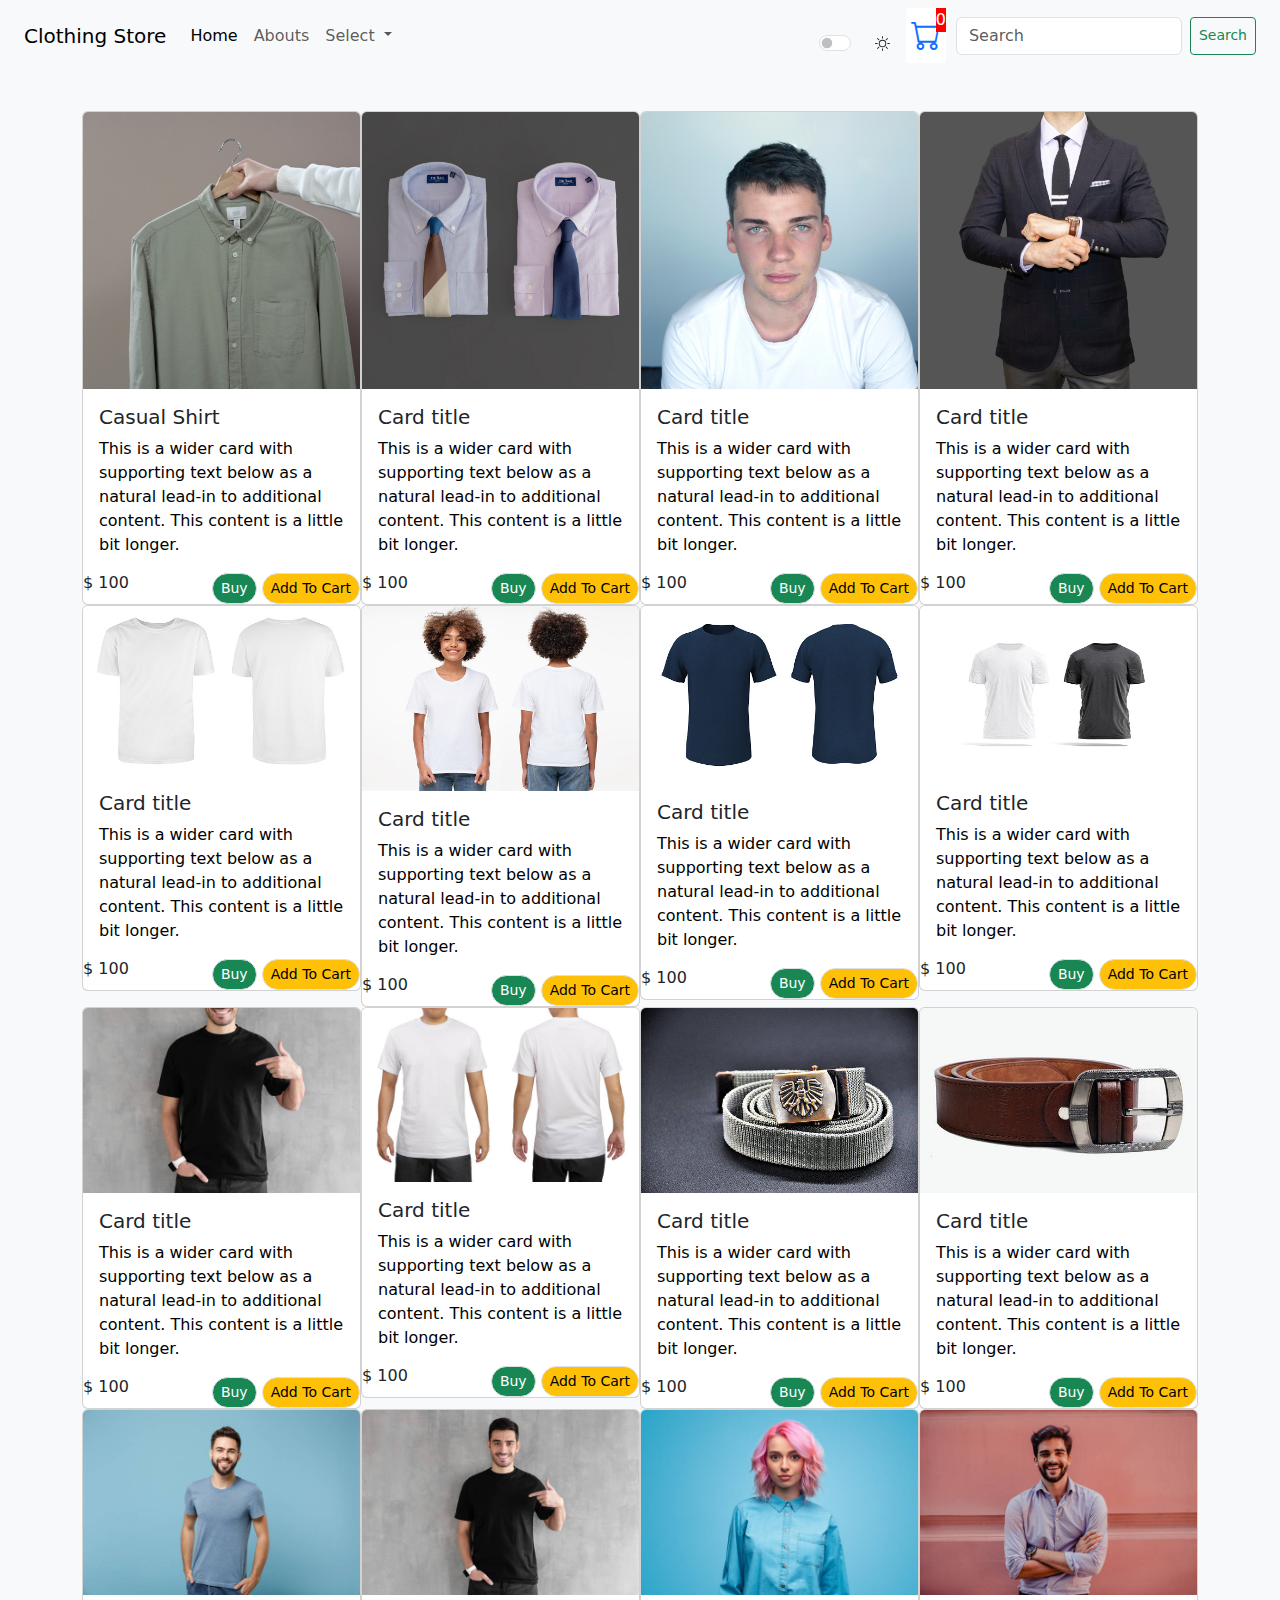
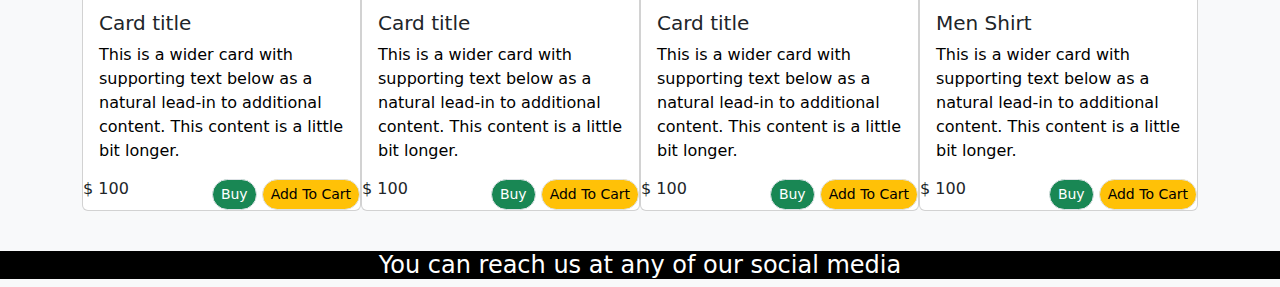
<file: src/index.html>
<!DOCTYPE html>
<html lang="en">
<head>
    <meta charset="UTF-8">
    <meta http-equiv="X-UA-Compatible" content="IE=edge">
    <meta name="viewport" content="width=device-width, initial-scale=1.0">
    <title>Clothing store</title>
    <!-- font -->
    <link rel="preconnect" href="https://fonts.googleapis.com">
    <link rel="preconnect" href="https://fonts.gstatic.com" crossorigin>
    <link href="https://fonts.googleapis.com/css2?family=Kdam+Thmor+Pro&family=Pacifico&family=Righteous&display=swap"
     rel="stylesheet">
     <!-- icon -->
    <link rel="stylesheet" href="https://cdn.jsdelivr.net/npm/bootstrap-icons@1.8.3/font/bootstrap-icons.css">

    <!-- Bootstrap -->
    <link rel="stylesheet" href="	https://cdn.jsdelivr.net/npm/bootstrap@5.2.0-beta1/dist/css/bootstrap.min.css">
    <!-- normal css -->
    <link rel="stylesheet" href="../css/style.css">
</head>
<body>
    <!-- nav bar -->
    <div class="container-fluid">
        <nav class="navbar navbar-expand-sm bg-light">
            <div class="container-fluid">
                <a class="navbar-brand" href="#">Clothing Store</a>
                <button class="navbar-toggler" type="button" data-bs-toggle="collapse" data-bs-target="#navbarSupportedContent"
                    aria-controls="navbarSupportedContent" aria-expanded="false" aria-label="Toggle navigation">
                    <span class="navbar-toggler-icon"></span>
                </button>
                <div class="collapse navbar-collapse" id="navbarSupportedContent">
                    <ul class="navbar-nav me-auto mb-2 mb-lg-0">
                        <li class="nav-item">
                            <a class="nav-link active" aria-current="page" href="#">Home</a>
                        </li>
                        <li class="nav-item">
                            <a class="nav-link" href="#end">Abouts</a>
                        </li>
                        <li class="nav-item dropdown">
                            <a class="nav-link dropdown-toggle" href="#" id="navbarDropdown" role="button"
                                data-bs-toggle="dropdown" aria-expanded="false">
                                Select
                            </a>
                            <ul class="dropdown-menu" aria-labelledby="navbarDropdown">
                                <li><a class="dropdown-item" href="#Casualshirt">Casual shirt</a></li>
                                <li><a class="dropdown-item" href="#Officeshirt">Office shirt</a></li>
                                <li><a class="dropdown-item" href="#Tshirt">T shirt</a></li>
                                <li><a class="dropdown-item" href="#MenSuit">Men Suit</a></li>
                                <li><a class="dropdown-item" href="#menshirt">Men Shirt</a></li>
                                <li>
                                    <hr class="dropdown-divider">
                                </li>
                                <li><a class="dropdown-item" href="#">Something else here</a></li>
                            </ul>
                        </li>
                    </ul>
                    <!-- swich toggle for light and black -->
                    <div class="form-check form-switch ms-auto mt-3 me-3 data-bs-toggle="tooltip" data-bs-placement="top" title="Dark Mode">
                        <label class="form-check-label ms-3" for="lightSwitch">
                            <svg xmlns="http://www.w3.org/2000/svg" width="15" height="15" fill="currentColor" class="bi bi-brightness-high"
                                viewBox="0 0 16 16">
                                <path
                                    d="M8 11a3 3 0 1 1 0-6 3 3 0 0 1 0 6zm0 1a4 4 0 1 0 0-8 4 4 0 0 0 0 8zM8 0a.5.5 0 0 1 .5.5v2a.5.5 0 0 1-1 0v-2A.5.5 0 0 1 8 0zm0 13a.5.5 0 0 1 .5.5v2a.5.5 0 0 1-1 0v-2A.5.5 0 0 1 8 13zm8-5a.5.5 0 0 1-.5.5h-2a.5.5 0 0 1 0-1h2a.5.5 0 0 1 .5.5zM3 8a.5.5 0 0 1-.5.5h-2a.5.5 0 0 1 0-1h2A.5.5 0 0 1 3 8zm10.657-5.657a.5.5 0 0 1 0 .707l-1.414 1.415a.5.5 0 1 1-.707-.708l1.414-1.414a.5.5 0 0 1 .707 0zm-9.193 9.193a.5.5 0 0 1 0 .707L3.05 13.657a.5.5 0 0 1-.707-.707l1.414-1.414a.5.5 0 0 1 .707 0zm9.193 2.121a.5.5 0 0 1-.707 0l-1.414-1.414a.5.5 0 0 1 .707-.707l1.414 1.414a.5.5 0 0 1 0 .707zM4.464 4.465a.5.5 0 0 1-.707 0L2.343 3.05a.5.5 0 1 1 .707-.707l1.414 1.414a.5.5 0 0 1 0 .708z" />
                            </svg>
                        </label>
                        <input class="form-check-input" type="checkbox" id="lightSwitch" />
                    </div>
                    <!-- icon for cart -->
                    <div class="cart">
                        <a href="cart.html"><i class="bi bi-cart icon data-bs-toggle="tooltip" data-bs-placement="top" title="Cart"></i></a>
                        <div class="conting" id="cart-number">0</div>
                    </div>
                    <!-- form -->
                    <form class="d-flex" role="search">
                        <input class="form-control me-2" type="search" placeholder="Search" aria-label="Search">
                        <button class="btn btn-outline-success btn-sm" type="submit">Search</button>
                    </form>
                </div>
            </div>
        </nav>
    </div>

    <!-- card -->
    <div class="container">
        <div class="row">
            <div class="card-group con">
                <div class="col-md-3">
                    <div class="card">
                        <img src="./image/img-1.jpg" class="card-img-top" alt="...">
                        <div class="card-body">
                            <h5 class="card-title">Casual Shirt</h5>
                            <p class="card-text">This is a wider card with supporting text below as a natural lead-in to additional
                                content. This content is a little bit longer.</p>
                        </div>
                        <div class="amount">
                            <h6>$ 100</h6>
                            <div class="zero">
                                <a href="buying.html" class="btn btn-success btn-sm border" id="buy">Buy</a>
                                <a href="#" class="btn btn-warning btn-sm border" id="cart">Add To Cart</a>
                            </div>
                            <!-- <div class="zero">
                                <i class="bi bi-dash" id="minus"></i>
                                <div class="quantity" id="numberCount">0</div>
                                <i class="bi bi-plus" id="plus"></i>
                            </div> -->
                        </div>
                    </div>
                </div>
                <div class="col-md-3">
                    <div class="card">
                        <img src="./image/img-2.jpg" class="card-img-top" alt="...">
                        <div class="card-body">
                            <h5 class="card-title">Card title</h5>
                            <p class="card-text">This is a wider card with supporting text below as a natural lead-in to additional
                                content. This content is a little bit longer.</p>
                        </div>
                        <div class="amount">
                            <h6>$ 100</h6>
                            <div class="zero">
                                <a href="buying.html" class="btn btn-success btn-sm border" id="buy">Buy</a>
                                <a href="#" class="btn btn-warning btn-sm border" id="cart2">Add To Cart</a>
                            </div>
                        </div>
                    </div>
                </div>
                <div class="col-md-3">
                    <div class="card">
                        <img src="./image/img-3.jpg" class="card-img-top" alt="...">
                        <div class="card-body">
                            <h5 class="card-title">Card title</h5>
                            <p class="card-text">This is a wider card with supporting text below as a natural lead-in to additional
                                content. This content is a little bit longer.</p>
                            </div>
                            <div class="amount">
                                <h6>$ 100</h6>
                                <div class="zero">
                                    <a href="buying.html" class="btn btn-success btn-sm border" id="buy">Buy</a>
                                    <a href="#" class="btn btn-warning btn-sm border" id="cart3">Add To Cart</a>
                                </div>
                            </div>
                    </div>
                </div>
                <div class="col-md-3">
                    <div class="card">
                        <img src="./image/img-4.jpg" class="card-img-top" alt="...">
                        <div class="card-body">
                            <h5 class="card-title">Card title</h5>
                            <p class="card-text">This is a wider card with supporting text below as a natural lead-in to additional
                                content. This content is a little bit longer.</p>
                        </div>
                        <div class="amount">
                            <h6>$ 100</h6>
                            <div class="zero">
                                <a href="buying.html" class="btn btn-success btn-sm border" id="buy">Buy</a>
                                <a href="#" class="btn btn-warning btn-sm border" id="cart4">Add To Cart</a>
                            </div>
                        </div>
                    </div>
                </div>
                <div class="col-md-3">
                    <div class="card">
                        <img src="./image/image5.jpg" class="card-img-top" alt="...">
                        <div class="card-body">
                            <h5 class="card-title">Card title</h5>
                            <p class="card-text">This is a wider card with supporting text below as a natural lead-in to additional
                                content. This content is a little bit longer.</p>
                        </div>
                        <div class="amount">
                            <h6>$ 100</h6>
                            <div class="zero">
                                <a href="buying.html" class="btn btn-success btn-sm border" id="buy">Buy</a>
                                <a href="#" class="btn btn-warning btn-sm border" id="cart5">Add To Cart</a>
                            </div>
                        </div>
                    </div>
                </div>
                <div class="col-md-3">
                    <div class="card">
                        <img src="./image/image6.jpg" class="card-img-top" alt="...">
                        <div class="card-body">
                            <h5 class="card-title">Card title</h5>
                            <p class="card-text">This is a wider card with supporting text below as a natural lead-in to additional
                                content. This content is a little bit longer.</p>
                        </div>
                        <div class="amount">
                            <h6>$ 100</h6>
                            <div class="zero">
                                <a href="buying.html" class="btn btn-success btn-sm border" id="buy">Buy</a>
                                <a href="#" class="btn btn-warning btn-sm border" id="cart6">Add To Cart</a>
                            </div>
                        </div>
                    </div>
                </div>
                <div class="col-md-3">
                    <div class="card">
                        <img src="./image/image7.jpg" class="card-img-top" alt="...">
                        <div class="card-body">
                            <h5 class="card-title">Card title</h5>
                            <p class="card-text">This is a wider card with supporting text below as a natural lead-in to additional
                                content. This content is a little bit longer.</p>
                        </div>
                        <div class="amount">
                            <h6>$ 100</h6>
                            <div class="zero">
                                <a href="buying.html" class="btn btn-success btn-sm border" id="buy">Buy</a>
                                <a href="#" class="btn btn-warning btn-sm border" id="cart7">Add To Cart</a>
                            </div>
                        </div>
                    </div>
                </div>
                <div class="col-md-3">
                    <div class="card">
                        <img src="./image/image8.jpg" class="card-img-top" alt="...">
                        <div class="card-body">
                            <h5 class="card-title">Card title</h5>
                            <p class="card-text">This is a wider card with supporting text below as a natural lead-in to additional
                                content. This content is a little bit longer.</p>
                        </div>
                        <div class="amount">
                            <h6>$ 100</h6>
                            <div class="zero">
                                <a href="buying.html" class="btn btn-success btn-sm border" id="buy">Buy</a>
                                <a href="#" class="btn btn-warning btn-sm border" id="cart8">Add To Cart</a>
                            </div>
                        </div>
                    </div>
                </div>
                <div class="col-md-3">
                    <div class="card">
                        <img src="./image/image9.jpg" class="card-img-top" alt="...">
                        <div class="card-body">
                            <h5 class="card-title">Card title</h5>
                            <p class="card-text">This is a wider card with supporting text below as a natural lead-in to additional
                                content. This content is a little bit longer.</p>
                        </div>
                        <div class="amount">
                            <h6>$ 100</h6>
                            <div class="zero">
                                <a href="buying.html" class="btn btn-success btn-sm border" id="buy">Buy</a>
                                <a href="#" class="btn btn-warning btn-sm border" id="cart9">Add To Cart</a>
                            </div>
                        </div>
                    </div>
                </div>
                <div class="col-md-3">
                    <div class="card">
                        <img src="./image/image10.jpg" class="card-img-top" alt="...">
                        <div class="card-body">
                            <h5 class="card-title">Card title</h5>
                            <p class="card-text">This is a wider card with supporting text below as a natural lead-in to additional
                                content. This content is a little bit longer.</p>
                        </div>
                        <div class="amount">
                            <h6>$ 100</h6>
                            <div class="zero">
                                <a href="buying.html" class="btn btn-success btn-sm border" id="buy">Buy</a>
                                <a href="#" class="btn btn-warning btn-sm border" id="cart10">Add To Cart</a>
                            </div>
                        </div>
                    </div>
                </div>
                <div class="col-md-3">
                    <div class="card">
                        <img src="./image/image11.jpg" class="card-img-top" alt="...">
                        <div class="card-body">
                            <h5 class="card-title">Card title</h5>
                            <p class="card-text">This is a wider card with supporting text below as a natural lead-in to additional
                                content. This content is a little bit longer.</p>
                        </div>
                        <div class="amount">
                            <h6>$ 100</h6>
                            <div class="zero">
                                <a href="buying.html" class="btn btn-success btn-sm border" id="buy">Buy</a>
                                <a href="#" class="btn btn-warning btn-sm border" id="cart11">Add To Cart</a>
                            </div>
                        </div>
                    </div>
                </div>
                <div class="col-md-3">
                    <div class="card">
                        <img src="./image/image12.jpg" class="card-img-top" alt="...">
                        <div class="card-body">
                            <h5 class="card-title">Card title</h5>
                            <p class="card-text">This is a wider card with supporting text below as a natural lead-in to additional
                                content. This content is a little bit longer.</p>
                        </div>
                        <div class="amount">
                            <h6>$ 100</h6>
                            <div class="zero">
                                <a href="buying.html" class="btn btn-success btn-sm border" id="buy">Buy</a>
                                <a href="#" class="btn btn-warning btn-sm border" id="cart12">Add To Cart</a>
                            </div>
                        </div>
                    </div>
                </div>
                <div class="col-md-3">
                    <div class="card">
                        <img src="./image/image13.jpg" class="card-img-top" alt="...">
                        <div class="card-body">
                            <h5 class="card-title">Card title</h5>
                            <p class="card-text">This is a wider card with supporting text below as a natural lead-in to additional
                                content. This content is a little bit longer.</p>
                        </div>
                        <div class="amount">
                            <h6>$ 100</h6>
                            <div class="zero">
                                <a href="buying.html" class="btn btn-success btn-sm border" id="buy">Buy</a>
                                <a href="#" class="btn btn-warning btn-sm border" id="cart13">Add To Cart</a>
                            </div>
                        </div>
                    </div>
                </div>
                <div class="col-md-3">
                    <div class="card">
                        <img src="./image/image14.jpg" class="card-img-top" alt="...">
                        <div class="card-body">
                            <h5 class="card-title">Card title</h5>
                            <p class="card-text">This is a wider card with supporting text below as a natural lead-in to additional
                                content. This content is a little bit longer.</p>
                        </div>
                        <div class="amount">
                            <h6>$ 100</h6>
                            <div class="zero">
                                <a href="buying.html" class="btn btn-success btn-sm border" id="buy">Buy</a>
                                <a href="#" class="btn btn-warning btn-sm border" id="cart14">Add To Cart</a>
                            </div>
                        </div>
                    </div>
                </div>
                <div class="col-md-3">
                    <div class="card">
                        <img src="./image/image15.jpg" class="card-img-top" alt="...">
                        <div class="card-body">
                            <h5 class="card-title">Card title</h5>
                            <p class="card-text">This is a wider card with supporting text below as a natural lead-in to additional
                                content. This content is a little bit longer.</p>
                        </div>
                        <div class="amount">
                            <h6>$ 100</h6>
                            <div class="zero">
                                <a href="buying.html" class="btn btn-success btn-sm border" id="buy">Buy</a>
                                <a href="#" class="btn btn-warning btn-sm border" id="cart15">Add To Cart</a>
                            </div>
                        </div>
                    </div>
                </div>
                <div class="col-md-3">
                    <div class="card">
                        <img src="./image/image16.jpg" class="card-img-top" alt="...">
                        <div class="card-body">
                            <h5 class="card-title" id="menshirt">Men Shirt</h5>
                            <p class="card-text">This is a wider card with supporting text below as a natural lead-in to additional
                                content. This content is a little bit longer.</p>
                        </div>
                        <div class="amount">
                            <h6>$ 100</h6>
                            <div class="zero">
                                <a href="buying.html" class="btn btn-success btn-sm border" id="buy">Buy</a>
                                <a href="#" class="btn btn-warning btn-sm border" id="cart16">Add To Cart</a>
                            </div>
                        </div>
                    </div>
                </div>
            </div>
        </div>
    </div>
    <!-- footer -->
    <div class="justify-content-center text-center botton" id="#end">
        <footer><h4>You can reach us at any of our social media</h4></footer>
    </div>
    
    <!-- Bootstrap js -->
    <script src="	https://cdn.jsdelivr.net/npm/bootstrap@5.2.0-beta1/dist/js/bootstrap.bundle.min.js"></script>
    <!-- normal js -->
    <script src="script.js"></script>
    <script src="main.js"></script>
    <script src="light.js"></script>
</body>
</html>
</file>
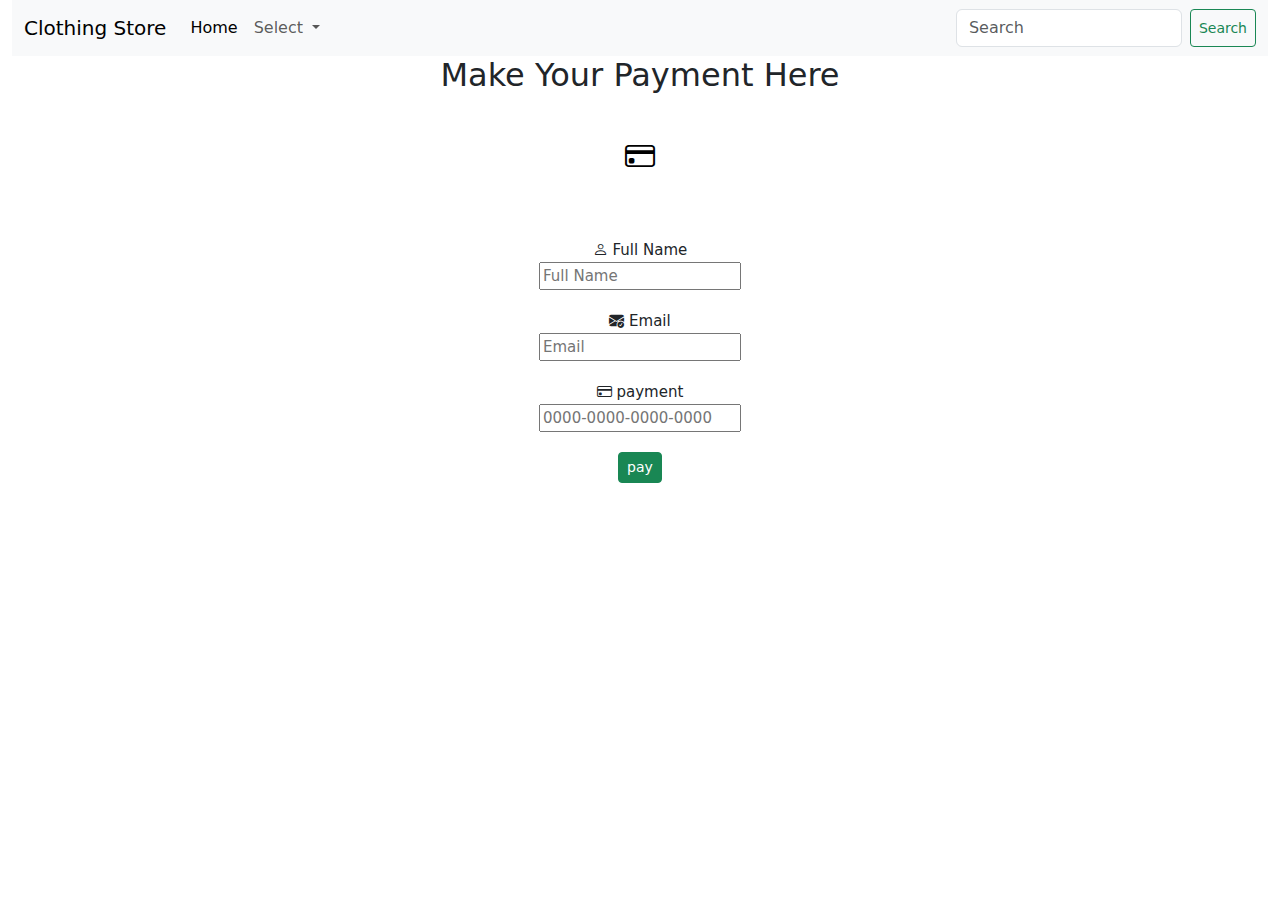
<file: src/buying.html>
<!DOCTYPE html>
<html lang="en">

<head>
    <meta charset="UTF-8">
    <meta http-equiv="X-UA-Compatible" content="IE=edge">
    <meta name="viewport" content="width=device-width, initial-scale=1.0">
    <title>Clothing store</title>
    <!-- font -->
    <link rel="preconnect" href="https://fonts.googleapis.com">
    <link rel="preconnect" href="https://fonts.gstatic.com" crossorigin>
    <link href="https://fonts.googleapis.com/css2?family=Kdam+Thmor+Pro&family=Pacifico&family=Righteous&display=swap"
        rel="stylesheet">
    <!-- icon -->
    <link rel="stylesheet" href="https://cdn.jsdelivr.net/npm/bootstrap-icons@1.8.3/font/bootstrap-icons.css">

    <!-- Bootstrap -->
    <link rel="stylesheet" href="	https://cdn.jsdelivr.net/npm/bootstrap@5.2.0-beta1/dist/css/bootstrap.min.css">
    <!-- normal css -->
    <link rel="stylesheet" href="../css/style.css">
</head>
<body>
    <!-- nav bar -->
    <div class="container-fluid">
        <nav class="navbar navbar-expand-sm bg-light">
            <div class="container-fluid">
                <a class="navbar-brand" href="index.html">Clothing Store</a>
                <button class="navbar-toggler" type="button" data-bs-toggle="collapse"
                    data-bs-target="#navbarSupportedContent" aria-controls="navbarSupportedContent"
                    aria-expanded="false" aria-label="Toggle navigation">
                    <span class="navbar-toggler-icon"></span>
                </button>
                <div class="collapse navbar-collapse" id="navbarSupportedContent">
                    <ul class="navbar-nav me-auto mb-2 mb-lg-0">
                        <li class="nav-item">
                            <a class="nav-link active" aria-current="page" href="index.html">Home</a>
                        </li>
                        <li class="nav-item dropdown">
                            <a class="nav-link dropdown-toggle" href="#" id="navbarDropdown" role="button"
                                data-bs-toggle="dropdown" aria-expanded="false">
                                Select
                            </a>
                            <ul class="dropdown-menu" aria-labelledby="navbarDropdown">
                                <li><a class="dropdown-item" href="#Casualshirt">Casual shirt</a></li>
                                <li><a class="dropdown-item" href="#Officeshirt">Office shirt</a></li>
                                <li><a class="dropdown-item" href="#Tshirt">T shirt</a></li>
                                <li><a class="dropdown-item" href="#MenSuit">Men Suit</a></li>
                                <li>
                                    <hr class="dropdown-divider">
                                </li>
                                <li><a class="dropdown-item" href="#">Something else here</a></li>
                            </ul>
                        </li>
                    </ul>
                    <!-- form -->
                    <form class="d-flex" role="search">
                        <input class="form-control me-2" type="search" placeholder="Search" aria-label="Search">
                        <button class="btn btn-outline-success btn-sm" type="submit">Search</button>
                    </form>
                </div>
            </div>
        </nav>
    </div>

    <!-- form -->
    <div class="container">
        <h2 class="justify-content-center text-center">Make Your Payment Here</h2>
        <div class="border-payment">
            <div class="justify-content-center text-center wallet">
                <i class="bi bi-credit-card"></i>
            </div>
            <form action="" class="justify-content-center text-center payment">
                <i class="bi bi-person icon-payment"></i>
                <label class="gapp" for="name">Full Name</label><br>
                <input type="text" name="username" id="name" placeholder="Full Name" required><br>
                <i class="bi bi-envelope-check-fill icon-payment"></i>
                <label class="gapp" for="email">Email</label><br>
                <input type="email" name="email" id="email" placeholder="Email"><br>
                <i class="bi bi-credit-card icon-payment"></i>
                <label class="gapp" for="payment">payment</label><br>
                <input type="text" name="card" id="payment" placeholder="0000-0000-0000-0000"><br>
                <button class="btn btn-success btn-sm gapp" id="success">pay</button>
            </form>
        </div>
    </div>
    <script>
        const btn = document.querySelector('#success');
        btn.addEventListener('click', e => {
            alert('Thanks Payment made successfully')

        })
    </script>
</body>
</html>
</file>
<file: css/style.css>
.border {
  border: 4px solid #212529;
  border-radius: 30px;
}

.icon {
  width: 50;
  height: 30;
  background-color: white;
}

.cart {
  position: relative;
  background-color: #fff;
  padding: 5px;
  font-size: 30px;
  border-radius: 4px;
  margin-right: 10px;
}

.conting {
  position: absolute;
  top: 0;
  right: 0;
  font-size: 16px;
  background-color: red;
  color: white;
}

.con {
  margin-top: 40px;
}

.amount {
  display: flex;
  justify-content: space-between;
}

.zero {
  display: flex;
  gap: 5px;
}
.zero:hover {
  cursor: pointer;
}

.payment {
  margin-top: 40px;
  font-size: 15px;
}

.gapp {
  margin-top: 20PX;
}

.botton {
  background: #000;
  color: white;
  margin-top: 40px;
  position: button;
}

.wallet {
  margin-top: 40px;
  font-size: 30px;
  color: black;
}

.card-text {
  color: black;
}/*# sourceMappingURL=style.css.map */
</file>
